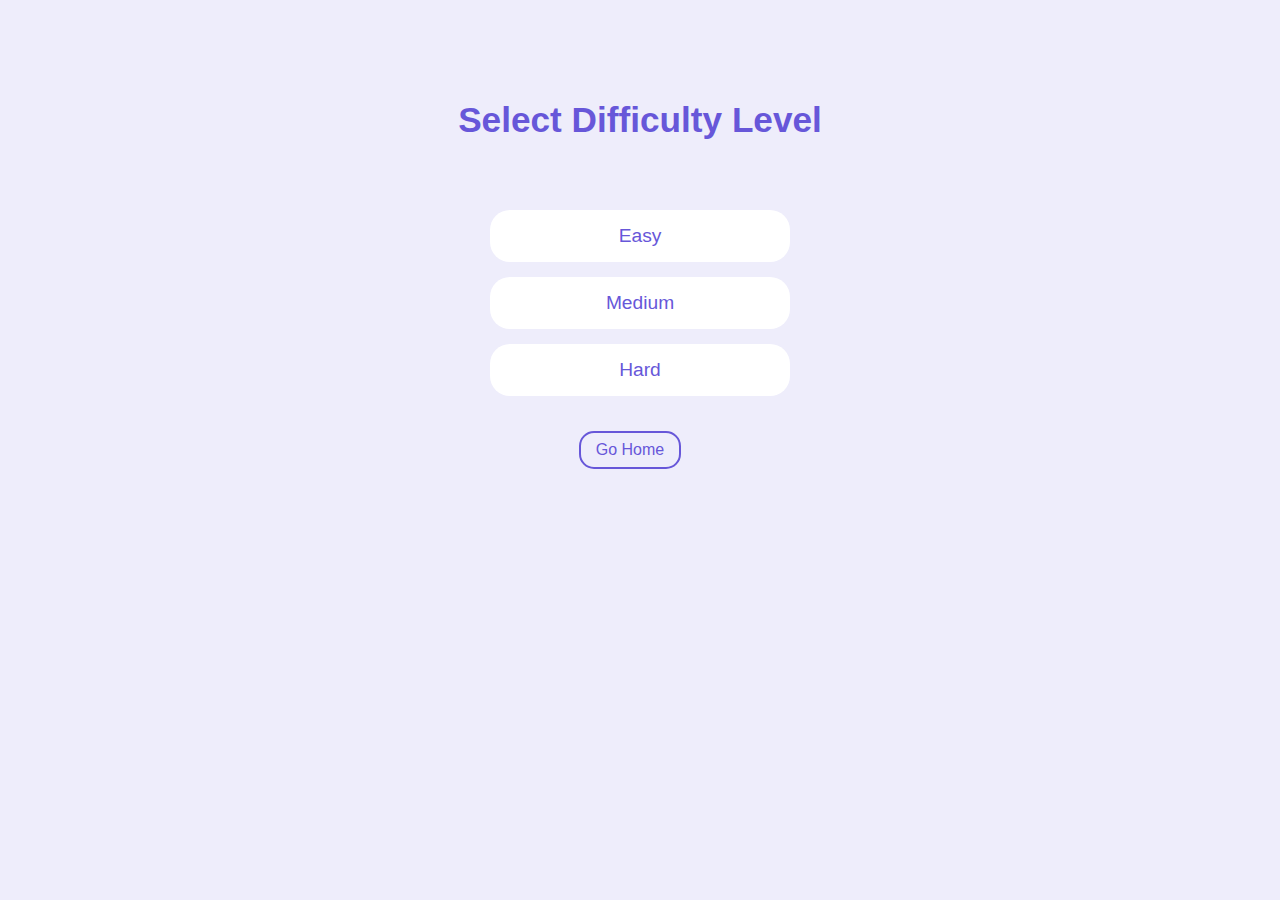
<file: difficulty.html>
<!DOCTYPE html>
<html lang="en">
  <head>
    <meta charset="UTF-8" />
    <meta name="viewport" content="width=device-width, initial-scale=1.0" />
    <link rel="stylesheet" href="./css/global.css" />
    <link rel="stylesheet" href="./css/difficulty.css" />
    <script src="./js/difficulty.js" defer></script>
    <title>Difficulty</title>
  </head>
  <body>
    <h2>Select Difficulty Level</h2>
    <button>Easy</button>
    <button>Medium</button>
    <button>Hard</button>

    <a href="/">Go Home</a>
  </body>
</html>
</file>
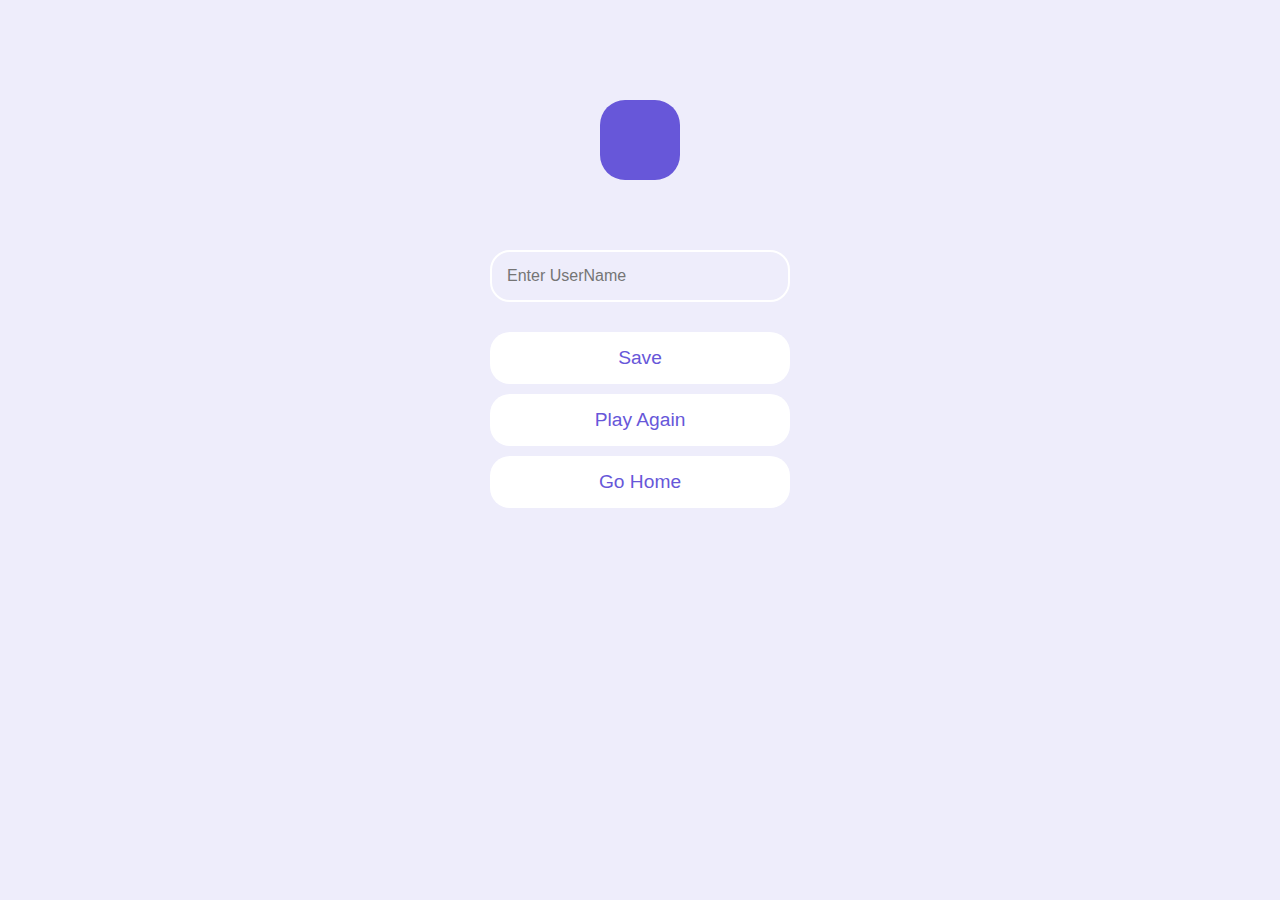
<file: end.html>
<!DOCTYPE html>
<html lang="en">
  <head>
    <meta charset="UTF-8" />
    <meta name="viewport" content="width=device-width, initial-scale=1.0" />
    <link rel="stylesheet" href="./css/global.css" />
    <link rel="stylesheet" href="./css/end.css" />
    <script src="./js/end.js" defer></script>
    <title>End</title>
  </head>
  <body>
    <p></p>
    <input type="text" placeholder="Enter UserName" />
    <button>Save</button>
    <a href="/game.html">Play Again</a>
    <a href="/">Go Home</a>
  </body>
</html>
</file>
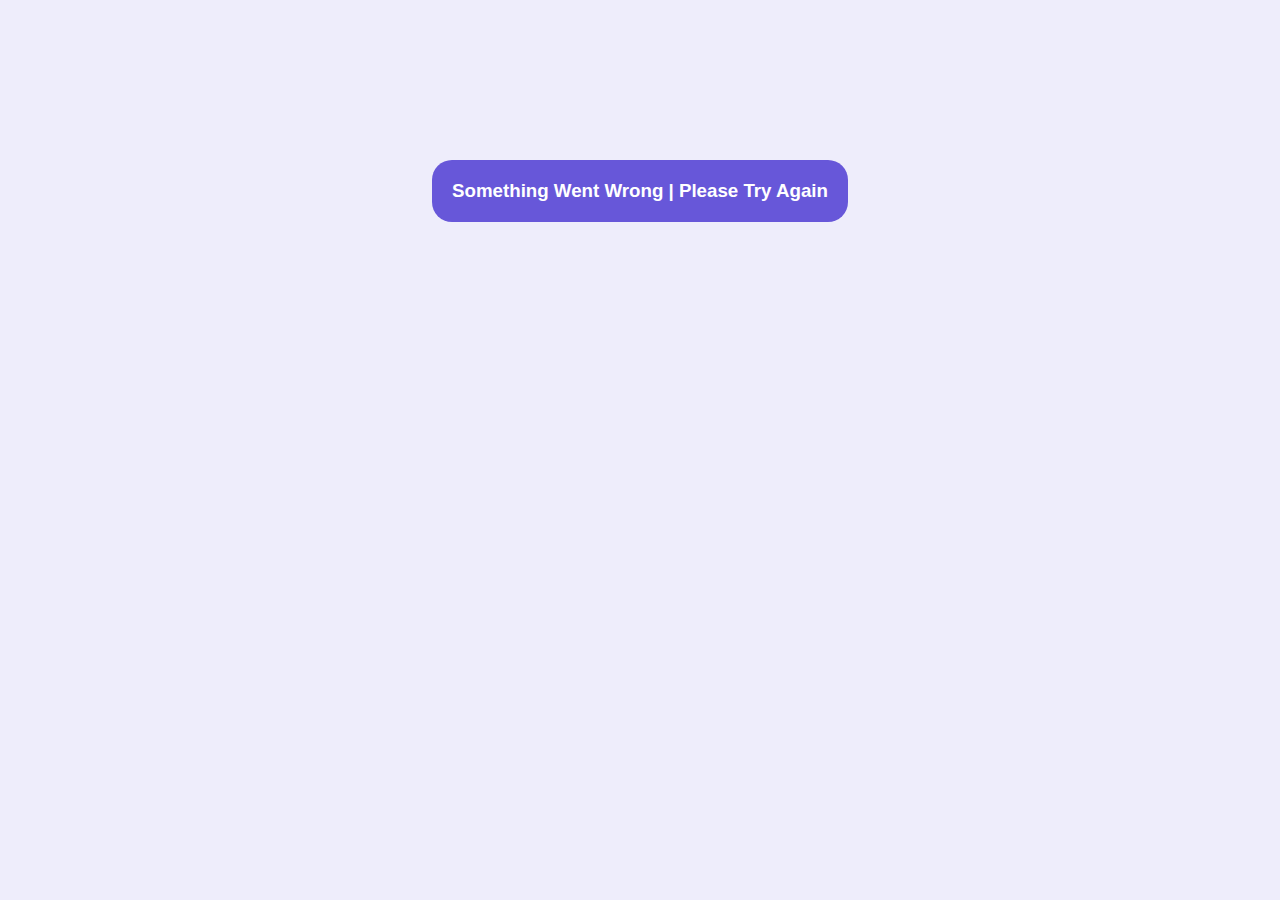
<file: game.html>
<!DOCTYPE html>
<html lang="en">
  <head>
    <meta charset="UTF-8" />
    <meta name="viewport" content="width=device-width, initial-scale=1.0" />
    <link rel="stylesheet" href="./css/global.css" />
    <link rel="stylesheet" href="./css/game.css" />
    <script src="./js/game.js" type="module" ></script>
    <script src="./js/helper.js" type="module"></script>
    <title>Play</title>
  </head>
  <body>
    <span id="loader"> </span>
    <h3 id="error">Something Went Wrong | Please Try Again</h3>
    <div id="container">
      <div class="header">
        <div>
          <p>Question No:</p>
          <span id="question-number">1</span>
        </div>
        <div>
          <p>Score:</p>
          <span id="score">0</span>
        </div>
      </div>
      <div id="question-box">
        <h3 id="question-text">question text</h3>
        <button class="answer-text">1</button>
        <button class="answer-text">2</button>
        <button class="answer-text">3</button>
        <button class="answer-text">4</button>
      </div>
      <button id="finish-button">Finish</button>
      <button id="next-button">Next</button>
    </div>
  </body>
</html>
</file>
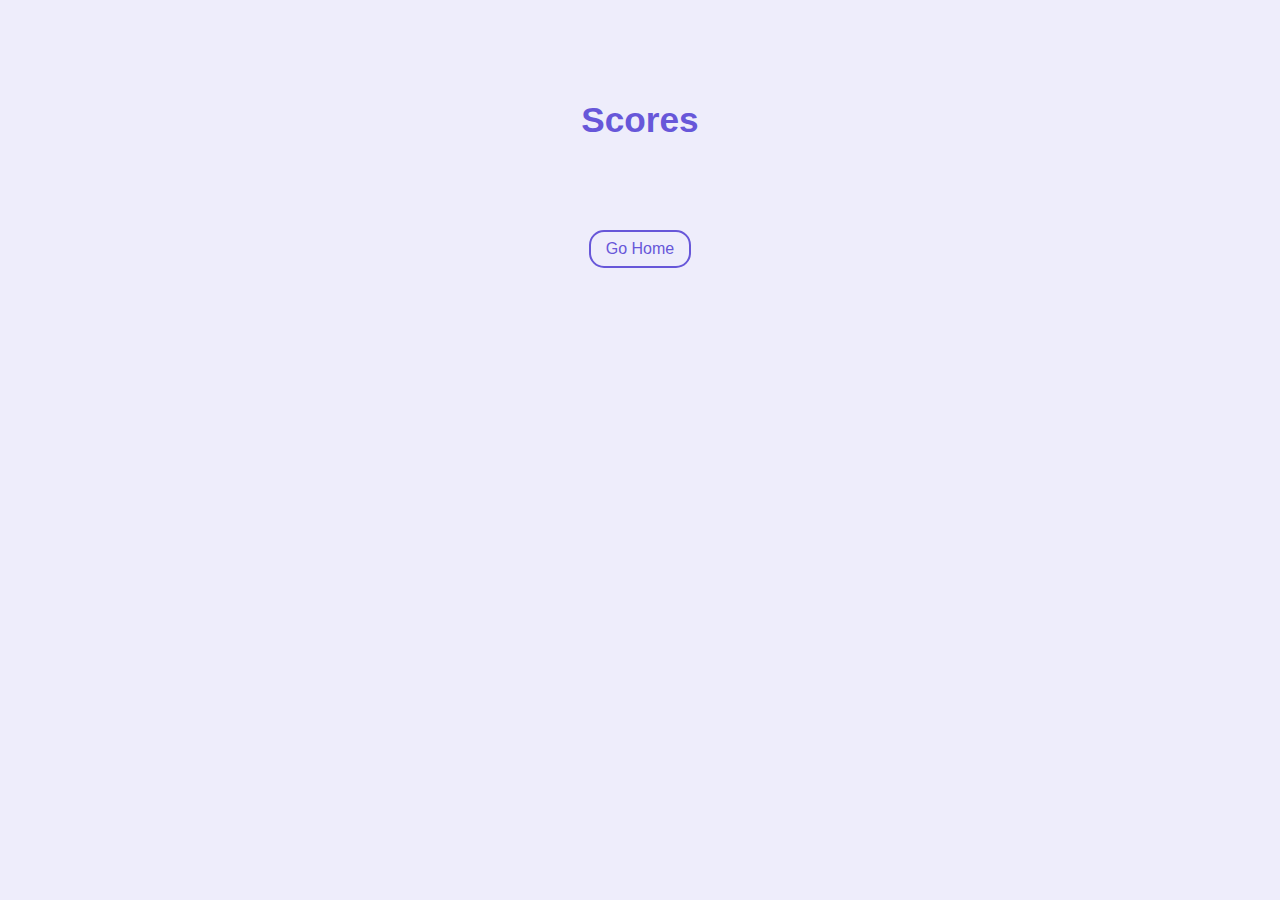
<file: scores.html>
<!DOCTYPE html>
<html lang="en">
  <head>
    <meta charset="UTF-8" />
    <meta name="viewport" content="width=device-width, initial-scale=1.0" />
    <link rel="stylesheet" href="./css/global.css" />
    <link rel="stylesheet" href="./css/scores.css" />
    <script src="./js/scores.js" defer></script>
    <title>Highest Scores</title>
  </head>
  <body>
    <h2>Scores</h2>
    <ol></ol>
    <a href="/">Go Home</a>
  </body>
</html>
</file>
<file: css/global.css>
* {
  padding: 0;
  margin: 0;
  box-sizing: border-box;
  font-family: Arial, Helvetica, sans-serif;
}

body {
  max-width: 1000px;
  margin: auto;
  background-color: #eeedfb;
  display: flex;
  flex-direction: column;
  align-items: center;
  padding-top: 100px;
}
</file>
<file: css/difficulty.css>
h2{
    font-size: 2.2rem;
    color: #6757d9;
    margin-bottom: 70px;
}

 button {
  background-color: #fff;
  border: none;
  border-radius: 20px;
  width: 300px;
  padding: 15px;
  margin-bottom: 15px;
  font-size: 1.2rem;
  text-align: center;
  text-decoration: none;
  color: #6757d9;
  cursor: pointer;
  transition: all 0.2s ease-in;
}

button:hover{
  background-color: #6757d9;
  color: #fff;
}

a{
    color: #6757d9;
    font-size: 1rem;
    background-color: #eeedfb;
    border: 2px solid #6757d9;
    border-radius: 15px;
    padding: 8px 15px;
    margin: 20px 20px 0 0;
    cursor: pointer;
    text-decoration: none;
    transition: all 0.2s ease-in;
}

a:hover{
    background-color: #6757d9;
    color: #fff;
}
</file>
<file: css/end.css>
p {
  font-size: 3rem;
  font-weight: 600;
  background-color: #6757d9;
  color: #fff;
  width: 80px;
  height: 80px;
  line-height: 80px;
  text-align: center;
  border-radius: 25px;
  margin-bottom: 70px;
}

input {
  border: 2px solid #fff;
  background-color: #eeedfb;
  padding: 15px;
  width: 300px;
  font-size: 1rem;
  border-radius: 20px;
  margin-bottom: 30px;
  transition: all 0.2s ease-in;
}

input:focus {
  outline: none;
  border-color: #6757d9;
}

button,
a {
  background-color: #fff;
  border: none;
  border-radius: 20px;
  width: 300px;
  padding: 15px;
  margin-bottom: 10px;
  font-size: 1.2rem;
  text-align: center;
  text-decoration: none;
  color: #6757d9;
  cursor: pointer;
  transition: all 0.2s ease-in;
}

button:hover,
a:hover {
  background-color: #6757d9;
  color: #fff;
}
</file>
<file: css/game.css>
#loader {
  width: 100px;
  height: 100px;
  border: 7px solid #6757d9;
  border-bottom-color: transparent;
  border-top-color: transparent;
  border-radius: 50%;
  display: inline-block;
  animation: rotation 1.5s linear infinite;
}

@keyframes rotation {
  0% {
    transform: rotate(0deg);
  }
  100% {
    transform: rotate(360deg);
  }
}

#container {
  display: none;
  width: 700px;
}

.header {
  display: flex;
  justify-content: space-between;
  margin-bottom: 50px;
}

.header div {
  display: flex;
  align-items: center;
}

.header p {
  color: #6757d9;
  font-size: 1.5rem;
  font-weight: 600;
  margin-right: 10px;
}

.header span {
  display: inline-block;
  background-color: #fff;
  width: 25px;
  height: 25px;
  line-height: 25px;
  text-align: center;
  font-weight: 600;
  font-size: 1.2rem;
  color: #6757d9;
  border-radius: 4px;
}

#question-box {
  display: flex;
  flex-direction: column;
}

h3 {
  background-color: #6757d9;
  color: #fff;
  padding: 20px;
  border-radius: 20px;
  margin: 60px 0 30px;
}

.answer-text {
  background-color: #fff;
  border: none;
  margin-bottom: 10px;
  font-size: 1.1rem;
  padding: 10px 20px;
  border-radius: 15px;
  text-align: left;
  cursor: pointer;
  border: 2px solid #fff;
  transition: all 0.2s ease-in;
}

.answer-text:hover {
  background-color: #eeedfb;
  border: 2px solid #fff;
}

#next-button,
#finish-button {
  color: #6757d9;
  font-size: 1rem;
  background-color: #eeedfb;
  border: 2px solid #6757d9;
  border-radius: 15px;
  padding: 8px 15px;
  margin: 20px 20px 0 0;
  cursor: pointer;
  transition: all 0.2s ease-in;
}

#next-button:hover,
#finish-button:hover {
  background-color: #6757d9;
  color: #fff;
}

.correct{
  background-color: #5bd7bc;
}

.incorrect{
  background-color: #fe6681;
}

.correct:hover{
  background-color: #5bd7bc;
}

.incorrect:hover{
  background-color: #fe6681;
}

#error{
  display: none;
}
</file>
<file: css/scores.css>
h2 {
  font-size: 2.2rem;
  color: #6757d9;
  margin-bottom: 70px;
}

li {
  list-style: none;
  background-color: #fff;
  border-radius: 20px;
  width: 500px;
  padding: 15px;
  margin-bottom: 15px;
  font-size: 1.2rem;
  display: flex;
  justify-content: space-between;
  align-items: center;
}

li span:first-child {
  background-color: #6757d9;
  width: 35px;
  height: 35px;
  line-height: 35px;
  text-align: center;
  color: #fff;
  border-radius: 12px;
}

li p {
  width: 100%;
  padding-left: 20px;
  font-size: 1.3rem;
  color: rgb(86, 86, 86);
}

li span:last-child {
  background-color: #eeedfb;
  width: 35px;
  height: 35px;
  line-height: 35px;
  text-align: center;
  color: #6757d9;
  font-size: 1.2rem;
  border-radius: 12px;
}

a{
    color: #6757d9;
    font-size: 1rem;
    background-color: #eeedfb;
    border: 2px solid #6757d9;
    border-radius: 15px;
    padding: 8px 15px;
    margin: 20px;
    cursor: pointer;
    text-decoration: none;
    transition: all 0.2s ease-in;
}

a:hover{
    background-color: #6757d9;
    color: #fff;
}
</file>
